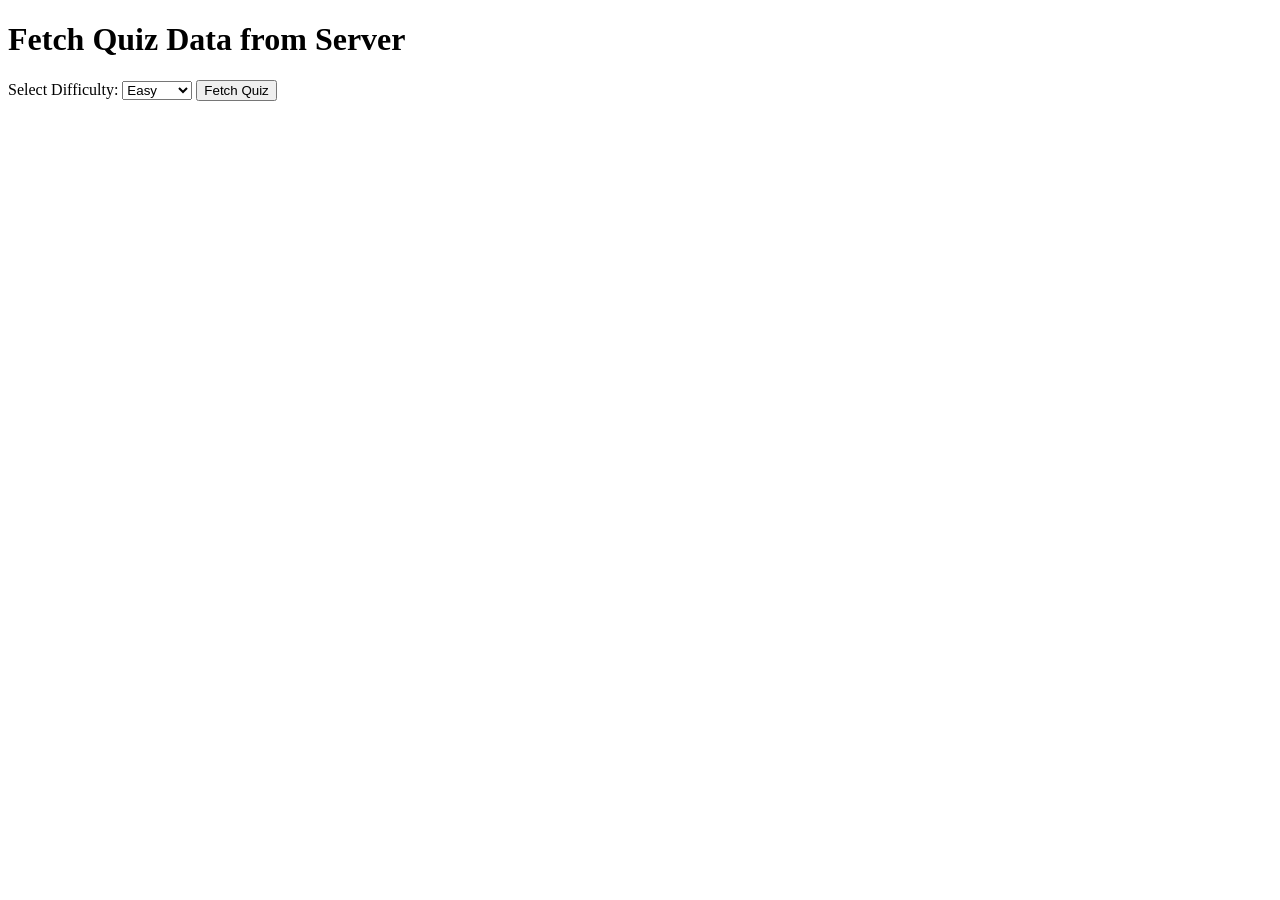
<file: fetchapi.html>
<!DOCTYPE html>
<html lang="en">
<head>
    <meta charset="UTF-8">
    <meta name="viewport" content="width=device-width, initial-scale=1.0">
    <title>Fetch Quiz Data</title>
</head>
<body>
    <h1>Fetch Quiz Data from Server</h1>

    <label for="level">Select Difficulty:</label>
    <select id="level">
        <option value="easy">Easy</option>
        <option value="medium">Medium</option>
        <option value="hard">Hard</option>
    </select>

    <button onclick="fetchData()">Fetch Quiz</button>
    <pre id="output"></pre>

    <script>
        function fetchData() {
            // ✅ Get the selected difficulty level
            const level = document.getElementById("level").value;

            fetch(`http://localhost:4000/api/quiz?level=${level}`)
                .then(response => {
                    if (!response.ok) {
    throw new Error(`Server returned ${response.status}`);
}

                    return response.json();
                })
                .then(data => {
                    document.getElementById('output').innerText = JSON.stringify(data, null, 2);
                    console.log("✅ Data fetched successfully:", data);
                })
                .catch(error => {
                    console.error("🔥 Fetch Error:", error);
                    document.getElementById('output').innerText = `Failed to fetch data: ${error.message}`;

                });
        }
    </script>
</body>
</html>
</file>
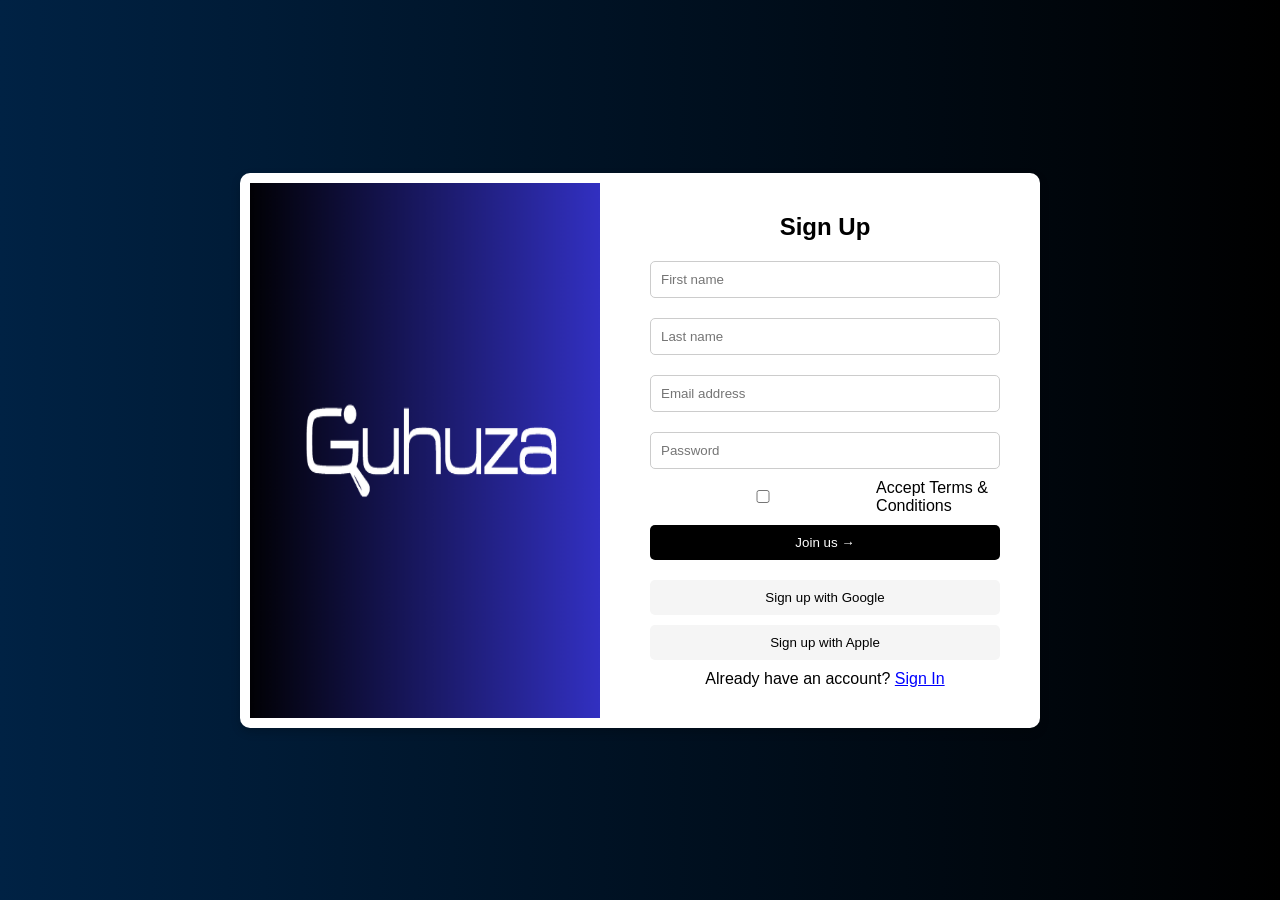
<file: login.html>
<!DOCTYPE html>
<html lang="en">
<head>
    <meta charset="UTF-8">
    <meta name="viewport" content="width=device-width, initial-scale=1.0">
    <title>Sign In / Sign Up</title>
    <style>
        * {
            margin: 0;
            padding: 0;
            box-sizing: border-box;
            font-family: Arial, sans-serif;
        }

        body {
            display: flex;
            justify-content: center;
            align-items: center;
            height: 100vh;
            background: linear-gradient(to right, #002244, #000);
        }

        .container {
            display: flex;
            width: 800px;
            background: white;
            border-radius: 10px;
            overflow: hidden;
            box-shadow: 0 4px 10px rgba(0, 0, 0, 0.2);
        }

        .left {
            flex: 1;
            display: flex;
            flex-direction: column;
            align-items: center;
            justify-content: center;
            background: url('https://source.unsplash.com/400x400/?abstract,art') no-repeat center/cover;
            padding: 10px;
            color: #16056d;
            text-align: center;
        }

        .left img {
            width: 100%;
            height: 100%;
            margin-bottom: 0px;
        }

        .right {
            flex: 1;
            padding: 40px;
            display: flex;
            flex-direction: column;
            justify-content: center;
        }

        .right h2 {
            text-align: center;
            margin-bottom: 10px;
        }

        input {
            width: 100%;
            padding: 10px;
            margin: 10px 0;
            border: 1px solid #ccc;
            border-radius: 5px;
        }

        .checkbox {
            display: flex;
            align-items: center;
        }

        button {
            width: 100%;
            padding: 10px;
            background: black;
            color: white;
            border: none;
            border-radius: 5px;
            cursor: pointer;
            margin-top: 10px;
        }

        .social-signup {
            display: flex;
            flex-direction: column;
            margin-top: 10px;
        }

        .social-signup button {
            background: #f5f5f5;
            color: black;
        }

        .toggle {
            text-align: center;
            margin-top: 10px;
        }

        .toggle a {
            color: blue;
            cursor: pointer;
            text-decoration: underline;
        }
    </style>
</head>
<body>
    <div class="container">
        <div class="left">
            <img src="Untitled design.png" alt="Logo">
        </div>
        <div class="right">
            <!-- Sign-up Form -->
            <div id="signupForm">
                <h2>Sign Up</h2>
                <input type="text" id="firstname" placeholder="First name">
                <input type="text" id="lastname" placeholder="Last name">
                <input type="email" id="email" placeholder="Email address">
                <input type="password" id="password" placeholder="Password">
                <div class="checkbox">
                    <input type="checkbox" id="terms">
                    <label for="terms">Accept Terms & Conditions</label>
                </div>
                <button onclick="validateSignup()">Join us →</button>
                <div class="social-signup">
                    <button>Sign up with Google</button>
                    <button>Sign up with Apple</button>
                </div>
                <div class="toggle">Already have an account? <a onclick="toggleForms()">Sign In</a></div>
            </div>
            
            <!-- Sign-in Form -->
            <div id="signinForm" style="display: none;">
                <h2>Sign In</h2>
                <input type="email" id="signinEmail" placeholder="Email address">
                <input type="password" id="signinPassword" placeholder="Password">
                <button onclick="validateSignin()">Sign In →</button>
                <div class="social-signup">
                    <button>Sign in with Google</button>
                    <button>Sign in with Apple</button>
                </div>
                <div class="toggle">Don't have an account? <a onclick="toggleForms()">Sign Up</a></div>
            </div>
        </div>
    </div>

    <script>
      async function validateSignup() {
    const firstname = document.getElementById("firstname").value.trim();
    const lastname = document.getElementById("lastname").value.trim();
    const email = document.getElementById("email").value.trim();
    const password = document.getElementById("password").value.trim();
    const terms = document.getElementById("terms").checked;

    if (!firstname || !lastname || !email || !password) {
        alert("Please fill out all fields.");
        return;
    }

    const emailPattern = /^[^\s@]+@[^\s@]+\.[^\s@]+$/;
    if (!emailPattern.test(email)) {
        alert("Please enter a valid email address.");
        return;
    }

    if (!terms) {
        alert("You must accept the terms and conditions.");
        return;
    }

    console.log("Sending sign-up data to the backend...");

    try {
        const response = await fetch("http://localhost:4000/auth/signup", { // Corrected route
            method: "POST",
            headers: { "Content-Type": "application/json" },
            body: JSON.stringify({ firstname, lastname, email, password }),
        });

        const data = await response.json();
        console.log("Response from server:", data);

        if (response.ok) {
            alert("Sign-up successful!");
            window.location.href = "MainPage.html";  // Redirect to MainPage
        } else {
            alert("Error: " + (data.error || "Something went wrong."));
        }
    } catch (error) {
        console.error("Signup Error:", error);
        alert("Failed to connect to the server.");
    }
}

async function validateSignin() {
    const email = document.getElementById("signinEmail").value.trim();
    const password = document.getElementById("signinPassword").value.trim();

    if (!email || !password) {
        alert("Please enter your email and password.");
        return;
    }

    console.log("Sending login data to the backend...");

    try {
        const response = await fetch("http://localhost:4000/auth/signin", { // Corrected route
            method: "POST",
            headers: { "Content-Type": "application/json" },
            body: JSON.stringify({ email, password }),
        });

        const data = await response.json();
        console.log("Response from server:", data);

        if (response.ok) {
            alert("Sign-in successful!");
            window.location.href = "MainPage.html";  // Redirect after login
        } else {
            alert("Error: " + (data.error || "Invalid credentials."));
        }
    } catch (error) {
        console.error("Signin Error:", error);
        alert("Failed to connect to the server.");
    }
}




// Toggle between Sign Up and Sign In forms
function toggleForms() {
    const signupForm = document.getElementById("signupForm");
    const signinForm = document.getElementById("signinForm");

    if (signupForm.style.display === "none") {
        signupForm.style.display = "block";
        signinForm.style.display = "none";
    } else {
        signupForm.style.display = "none";
        signinForm.style.display = "block";
    }
}

    </script>
</body>
</html>
</file>
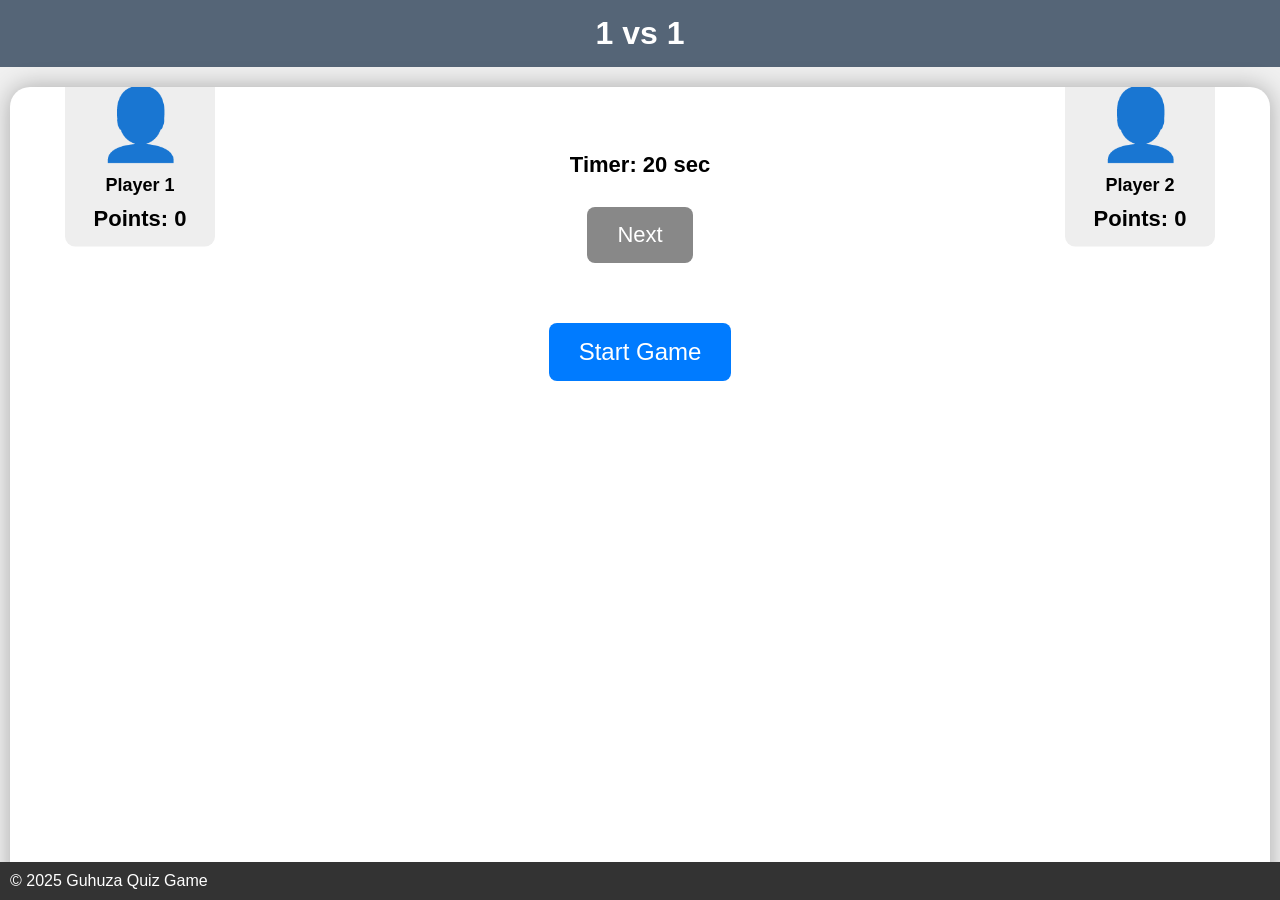
<file: oneVone.html>
<!DOCTYPE html>
  <html lang="en">
  <head>
    <meta charset="UTF-8" />
    <meta name="viewport" content="width=device-width, initial-scale=1.0" />
    <title>Guhuza Quiz Game</title>
    <style>
      body {
        margin: 0;
        font-family: Arial, sans-serif;
        background-color: #f0f0f0;
        height: 100vh;
        display: flex;
        justify-content: center;
        align-items: flex-start;
        overflow: hidden;
        flex-direction: column;
      }

      .level-header {
        text-align: center;
        background-color: #556577;
        color: #fff;
        padding: 15px 0;
        font-size: 32px;
        font-weight: bold;
        width: 100%;
        margin-bottom: 20px;
      }

      .quiz-page {
        display: flex;
        justify-content: space-between;
        max-width: 1200px;
        width: 100%;
        height: 90vh;
        margin:auto;
        background: #fff;
        border-radius: 20px;
        overflow: hidden;
        box-shadow: 0 0 25px rgba(0, 0, 0, 0.3);
        padding: 30px;
        flex-direction: column;
        justify-content: space-between;
      }

      .quiz-container {
        display: flex;
        flex-direction: column;
        align-items: center;
        justify-content: flex-start;
        height: 100%;
        width: 100%;
      }

      .top-bar {
        display: flex;
        justify-content: space-between;
        align-items: center;
        width: 100%;
        margin-bottom: 20px;
      }

      .player-status {
        display: flex;
        flex-direction: column;
        align-items: center;
        justify-content: center;
        background: #eee;
        padding: 15px;
        border-radius: 10px;
        width: 120px;
      }

      .player-status .player-icon {
        font-size: 70px;
        margin-bottom: 10px;
      }

      .player-status .player-name {
        font-size: 18px;
        font-weight: bold;
        text-align: center;
      }

      .points {
        font-size: 22px;
        font-weight: bold;
        margin-top: 10px;
      }

      .question-container {
        text-align: center;
        margin: 30px 0;
      }

      .question {
        font-size: 22px;
        margin-bottom: 20px;
      }

      .options button {
        width: 80%;
        margin: 12px 0;
        padding: 15px;
        font-size: 22px;
        border: none;
        background-color: #dcdcdc;
        cursor: pointer;
        border-radius: 8px;
        transition: background 0.3s;
      }

      .options button:hover {
        background-color: #c0c0c0;
      }

      .next {
        display: block;
        margin: 30px auto;
        padding: 15px 30px;
        font-size: 22px;
        background: green;
        color: #fff;
        border: none;
        border-radius: 8px;
        cursor: pointer;
        transition: background 0.3s;
      }

      .next:disabled {
        background: #888;
        cursor: not-allowed;
      }

      .timer {
        font-size: 22px;
        font-weight: bold;
        margin-top: 15px;
      }

      .player-area {
        display: flex;
        justify-content: space-between;
        width: 100%;
        position: relative;
        margin-top: 40px;
      }

      .timer-area {
        position: absolute;
        top: 50%;
        left: 50%;
        transform: translate(-50%, -50%);
        text-align: center;
      }

      .player-status-left {
        position: absolute;
        left: 25px;
        top: 50%;
        transform: translateY(-50%);
      }

      .player-status-right {
        position: absolute;
        right: 25px;
        top: 50%;
        transform: translateY(-50%);
      }

      .start-button-container {
        display: flex;
        justify-content: center;
        margin-top: 30px;
      }

      .start-button {
        padding: 15px 30px;
        font-size: 24px;
        background-color: #007BFF;
        color: white;
        border: none;
        border-radius: 8px;
        cursor: pointer;
        transition: background 0.3s;
      }

      .start-button:hover {
        background-color: #0056b3;
      }

      @media (max-width: 768px) {
        .quiz-page {
          flex-direction: column;
          height: auto;
        }

        .player-status {
          width: 100px;
        }

        .question-container {
          width: 90%;
        }

        .options button {
          width: 90%;
        }

        .next {
          width: 80%;
        }
      }

      footer{
        position: fixed;
        bottom: 0;
        width: 100%;
        background: #333;
        color: white;
        padding: 10px;
      }
    </style>
  </head>
  <body>
    <div class="level-header">
      <span>1 vs 1 </span>
    </div>

    <div class="quiz-page">
      <div class="quiz-container">
        <div class="top-bar">
          <div class="player-area">
            <div class="player-status player-status-left">
              <span class="player-icon">👤</span>
              <span class="player-name" id="playerName1">Player 1</span>
              <div class="points" id="points1">Points: 0</div>
            </div>
            <div class="timer-area">
              <div class="timer">Timer: <span id="questionTimer">20</span> sec</div>
            </div>
            <div class="player-status player-status-right">
              <span class="player-icon">👤</span>
              <span class="player-name" id="playerName2">Player 2</span>
              <div class="points" id="points2">Points: 0</div>
            </div>
          </div>
        </div>

        <div class="question-container" style="display: none;">
          <p class="question"></p>
          <div class="options" id="optionsContainer"></div>
          <p id="feedback"></p>
        </div>

        <button class="next" onclick="nextQuestion()" disabled>Next</button>

        <div class="start-button-container">
          <button class="start-button" onclick="startGame()">Start Game</button>
        </div>
      </div>
    </div>

    <script>
      let questions = [];
      let currentQuestionIndex = 0;
      let isPlayer1 = true; // Flag to check which player is playing
      let scorePlayer1 = 0;
      let scorePlayer2 = 0;
      let questionTimer;
      let gameStarted = false;

      function fetchQuestions(level) {
        fetch(`http://localhost:4000/api/v2/quiz?level=${level}`)
          .then(response => response.json())
          .then(data => {
            if (data && data.test && Array.isArray(data.test.question)) {
              questions = shuffleArray(data.test.question);
            } else {
              console.error('Invalid data format:', data);
            }
          })
          .catch(error => console.error('Error fetching quiz data:', error));
      }

      function shuffleArray(array) {
        for (let i = array.length - 1; i > 0; i--) {
          const j = Math.floor(Math.random() * (i + 1));
          [array[i], array[j]] = [array[j], array[i]];
        }
        return array;
      }

      function loadQuestion() {
        const question = questions[currentQuestionIndex];
        document.querySelector('.question').textContent = question.question;
        const optionsContainer = document.getElementById('optionsContainer');
        optionsContainer.innerHTML = '';

        const answers = shuffleArray([...question.answers]);
        answers.forEach(answer => {
          const button = document.createElement('button');
          button.textContent = answer;
          button.classList.add('option-button');
          button.onclick = () => checkAnswer(answer, question.test_answer);
          optionsContainer.appendChild(button);
        });
        startTimer();
      }

      function startTimer() {
        clearInterval(questionTimer);
        let timeLeft = 20;
        document.getElementById('questionTimer').textContent = timeLeft;
        questionTimer = setInterval(() => {
          timeLeft--;
          document.getElementById('questionTimer').textContent = timeLeft;
          if (timeLeft <= 0) {
            clearInterval(questionTimer);
            setTimeout(nextQuestion, 1500); // Proceed to next question after 1.5 seconds
          }
        }, 1000);
      }

      function checkAnswer(selectedAnswer, correctAnswer) {
        clearInterval(questionTimer);

        if (selectedAnswer === correctAnswer) {
          if (isPlayer1) {
            scorePlayer1++;
          } else {
            scorePlayer2++;
          }
        }

        // Disable all buttons after selection
        const optionButtons = document.querySelectorAll('.option-button');
        optionButtons.forEach(btn => {
          btn.disabled = true;
        });

        document.querySelector('.next').disabled = false;
      }

      function nextQuestion() {
        if (currentQuestionIndex < questions.length - 1) {
          currentQuestionIndex++;
          loadQuestion();
          document.querySelector('.next').disabled = true;
          isPlayer1 = !isPlayer1; // Switch player turn
        } else {
            alert(`Quiz Complete!\nPlayer 1: ${scorePlayer1} points\nPlayer 2: ${scorePlayer2} points`);

        }
      }

      function startGame() {
        gameStarted = true;
        fetchQuestions(2); // Fetch questions for Level 2
        document.querySelector('.start-button-container').style.display = 'none';
        document.querySelector('.question-container').style.display = 'block';
        loadQuestion(); // Load the first question
      }

      fetchQuestions(2); // Fetch questions for Level 2
    </script>

  <footer>
    &copy; 2025 Guhuza Quiz Game
  </footer>
  </body>
  </html>
</file>
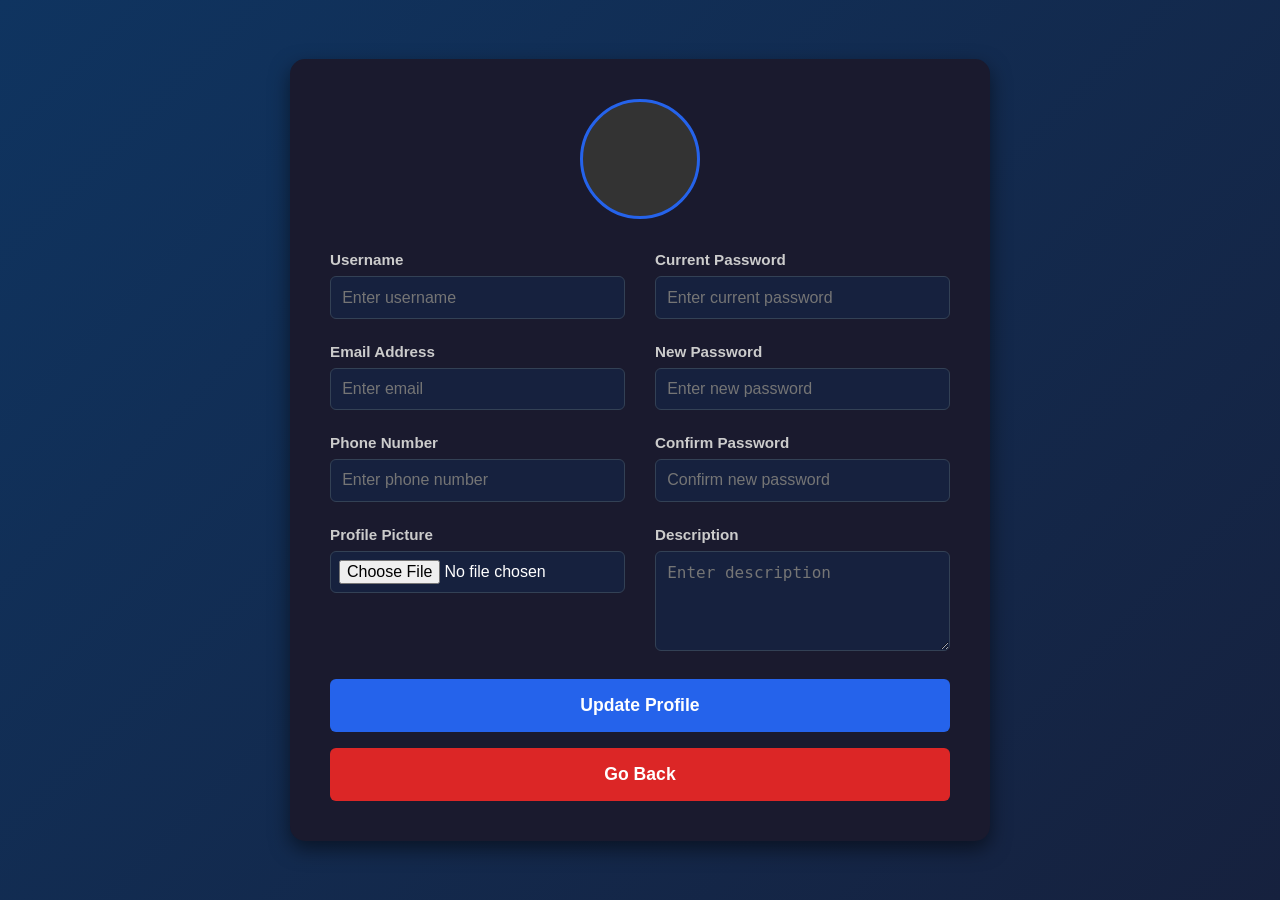
<file: update.html>
<!DOCTYPE html>
<html lang="en">
<head>
  <meta charset="UTF-8">
  <meta name="viewport" content="width=device-width, initial-scale=1.0">
  <title>Update Profile</title>
  <style>
    /* Global Reset & Styles */
    * {
      margin: 0;
      padding: 0;
      box-sizing: border-box;
      transition: all 0.3s ease;
    }
    body {
      font-family: Arial, sans-serif;
      background: linear-gradient(135deg, #0F3460, #16213E);
      display: flex;
      justify-content: center;
      align-items: center;
      min-height: 100vh;
      color: #fff;
    }
    .container {
      background-color: #1A1A2E;
      padding: 2.5rem;
      border-radius: 15px;
      box-shadow: 0 8px 20px rgba(0, 0, 0, 0.5);
      width: 700px;
      text-align: center;
      opacity: 0;
      transform: translateY(20px);
      animation: fadeInUp 0.6s forwards;
    }
    @keyframes fadeInUp {
      to {
        opacity: 1;
        transform: translateY(0);
      }
    }
    .profile-pic {
      width: 120px;
      height: 120px;
      border-radius: 50%;
      background-color: #333;
      margin: 0 auto 2rem;
      background-size: cover;
      background-position: center;
      border: 3px solid #2563eb;
    }
    .form-row {
      display: flex;
      gap: 30px;
      margin-bottom: 1.5rem;
    }
    .form-column {
      flex: 1;
      display: flex;
      flex-direction: column;
      gap: 1.5rem;
    }
    .form-group {
      text-align: left;
    }
    label {
      display: block;
      margin-bottom: 0.5rem;
      font-weight: bold;
      color: #ccc;
      font-size: 0.95rem;
    }
    input[type="text"],
    input[type="email"],
    input[type="password"],
    input[type="file"],
    textarea {
      width: 100%;
      padding: 0.7rem;
      font-size: 1rem;
      border: 1px solid #334155;
      border-radius: 6px;
      background-color: #16213E;
      color: #fff;
    }
    input:focus,
    textarea:focus {
      border-color: #2563eb;
      outline: none;
      box-shadow: 0 0 8px rgba(37, 99, 235, 0.3);
    }
    textarea {
      height: 100px;
      resize: vertical;
    }
    input[type="file"] {
      padding: 0.5rem;
      cursor: pointer;
    }
    .btn-group {
      display: flex;
      flex-direction: column;
      gap: 1rem;
      margin-top: 1rem;
    }
    .btn {
      padding: 1rem;
      border: none;
      border-radius: 6px;
      cursor: pointer;
      font-size: 1.1rem;
      font-weight: 600;
    }
    .btn-primary {
      background-color: #2563eb;
      color: white;
    }
    .btn-primary:hover {
      background-color: #1e56c0;
    }
    .btn-secondary {
      background-color: #dc2626;
      color: white;
    }
    .btn-secondary:hover {
      background-color: #b91c1c;
    }
    @media (max-width: 720px) {
      .container {
        width: 95%;
        padding: 1.5rem;
      }
      .form-row {
        flex-direction: column;
        gap: 1.5rem;
      }
    }
  </style>
</head>
<body>
  <div class="container">
    <div class="profile-pic" id="profilePic"></div>
    <form id="updateForm">
      <div class="form-row">
        <!-- Right Column: Username, Email, Phone, Profile Pic -->
        <div class="form-column">
          <div class="form-group">
            <label>Username</label>
            <input type="text" placeholder="Enter username" id="username">
          </div>
          <div class="form-group">
            <label>Email Address</label>
            <input type="email" placeholder="Enter email" id="email">
          </div>
          <div class="form-group">
            <label>Phone Number</label>
            <input type="text" placeholder="Enter phone number" id="phoneNumber">
          </div>
          <div class="form-group">
            <label>Profile Picture</label>
            <input type="file" id="profileImage" accept="image/*">
          </div>
          
        </div>
        <!-- Left Column: Current & New Passwords, Description -->
        <div class="form-column">
          <div class="form-group">
            <label>Current Password</label>
            <input type="password" placeholder="Enter current password" id="currentPassword">
          </div>
          <div class="form-group">
            <label>New Password</label>
            <input type="password" placeholder="Enter new password" id="newPassword">
          </div>
          <div class="form-group">
            <label>Confirm Password</label>
            <input type="password" placeholder="Confirm new password" id="confirmPassword">
          </div>
          <div class="form-group">
            <label>Description</label>
            <textarea placeholder="Enter description" id="description"></textarea>
          </div>
        </div>
      </div>
      <div class="btn-group">
        <button type="submit" class="btn btn-primary">Update Profile</button>
        <button type="button" onclick="window.location.href='profileInfo.html'" class="btn btn-secondary">Go Back</button>
      </div>
    </form>
  </div>

  <script>
   document.getElementById('updateForm').addEventListener('submit', async function(e) {
    e.preventDefault();

    const userId = 1; // Replace with actual user ID
    const username = document.getElementById('username').value;
    const email = document.getElementById('email').value;
    const phone = document.getElementById('phoneNumber').value;
    const description = document.getElementById('description').value;

    // Handle Profile Picture Upload
    const fileInput = document.getElementById('profileImage');
    let profilePic = "";
    if (fileInput.files.length > 0) {
        const reader = new FileReader();
        reader.onload = function(event) {
            profilePic = event.target.result;
            sendUpdateRequest();
        };
        reader.readAsDataURL(fileInput.files[0]);
    } else {
        sendUpdateRequest();
    }

    async function sendUpdateRequest() {
        try {
            const response = await fetch('http://localhost:4000/update-profile', {
                method: 'POST',
                headers: { 'Content-Type': 'application/json' },
                body: JSON.stringify({ userId, username, email, phone, description, profilePic })
            });

            const result = await response.json();
            alert(result.message);
            window.location.href = 'profileInfo.html';
        } catch (error) {
            console.error('Error updating profile:', error);
        }
    }
});

  </script>
</body>
</html>
</file>
